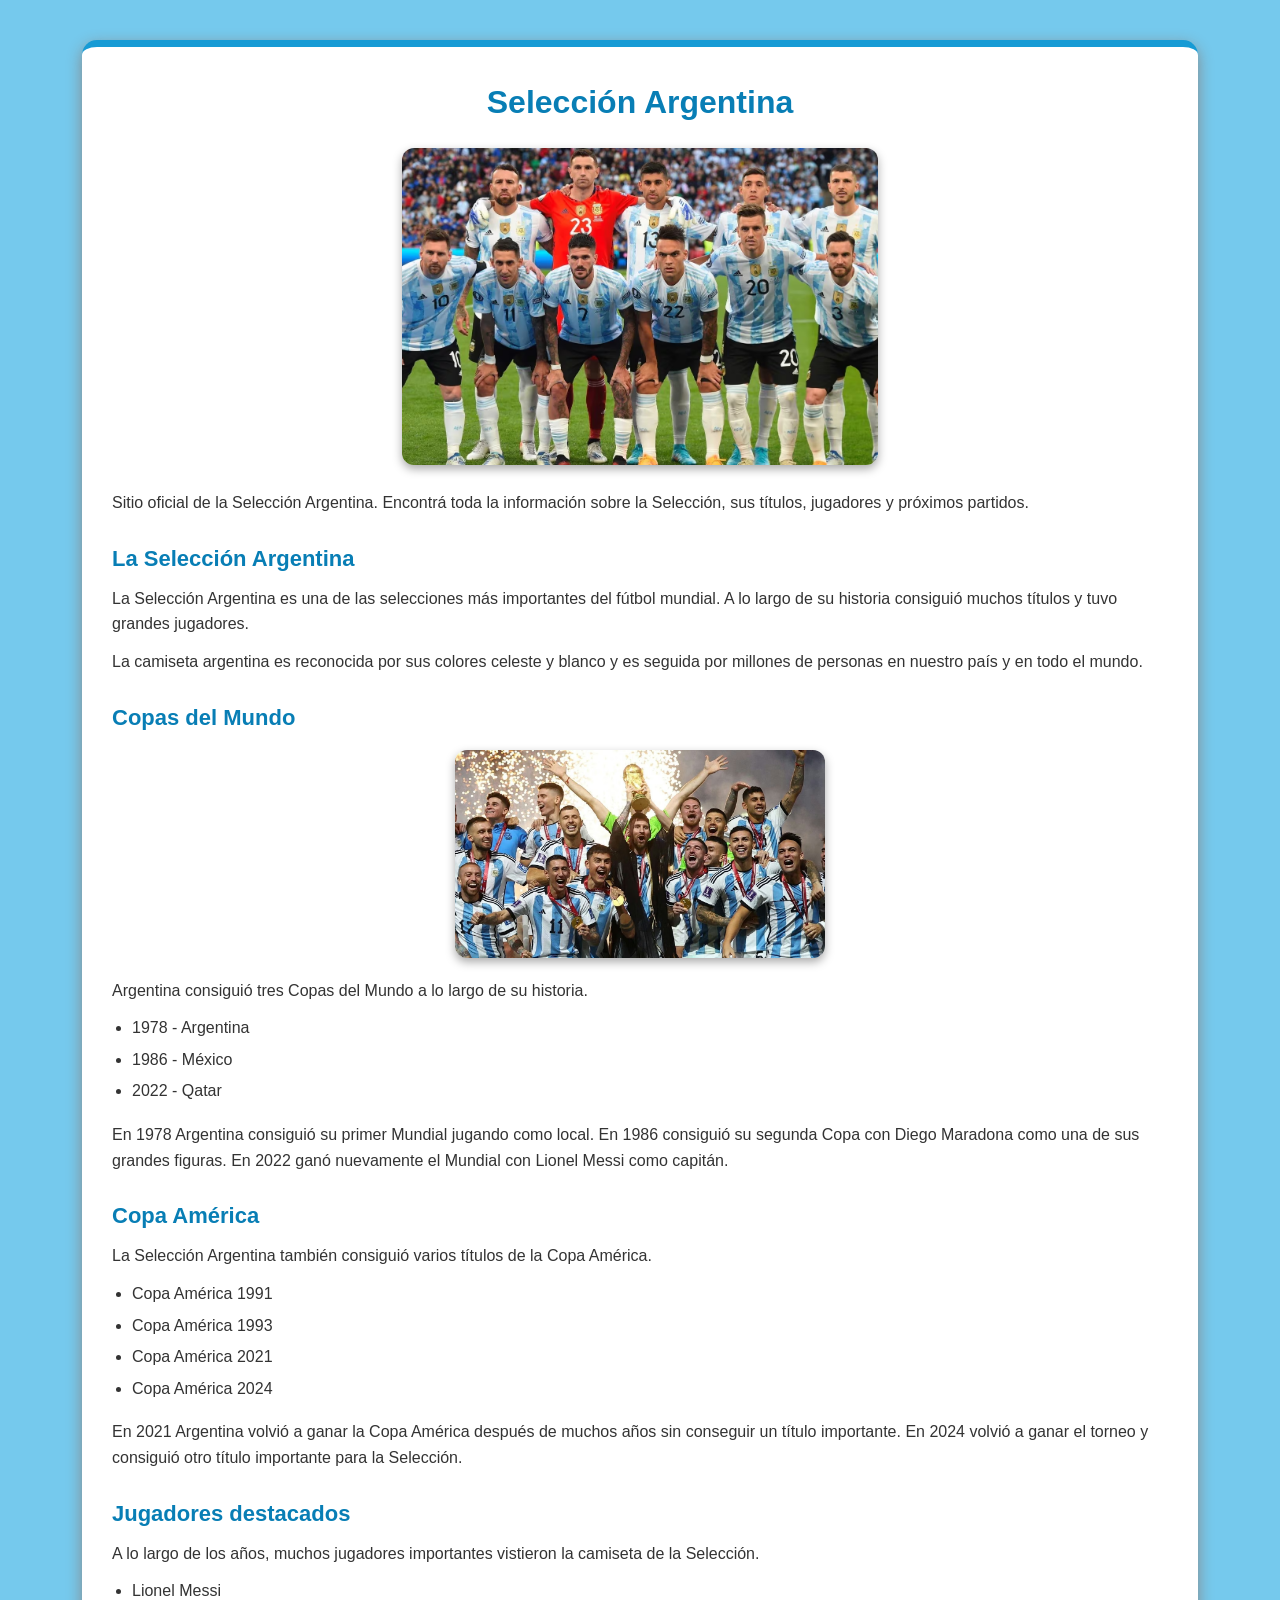
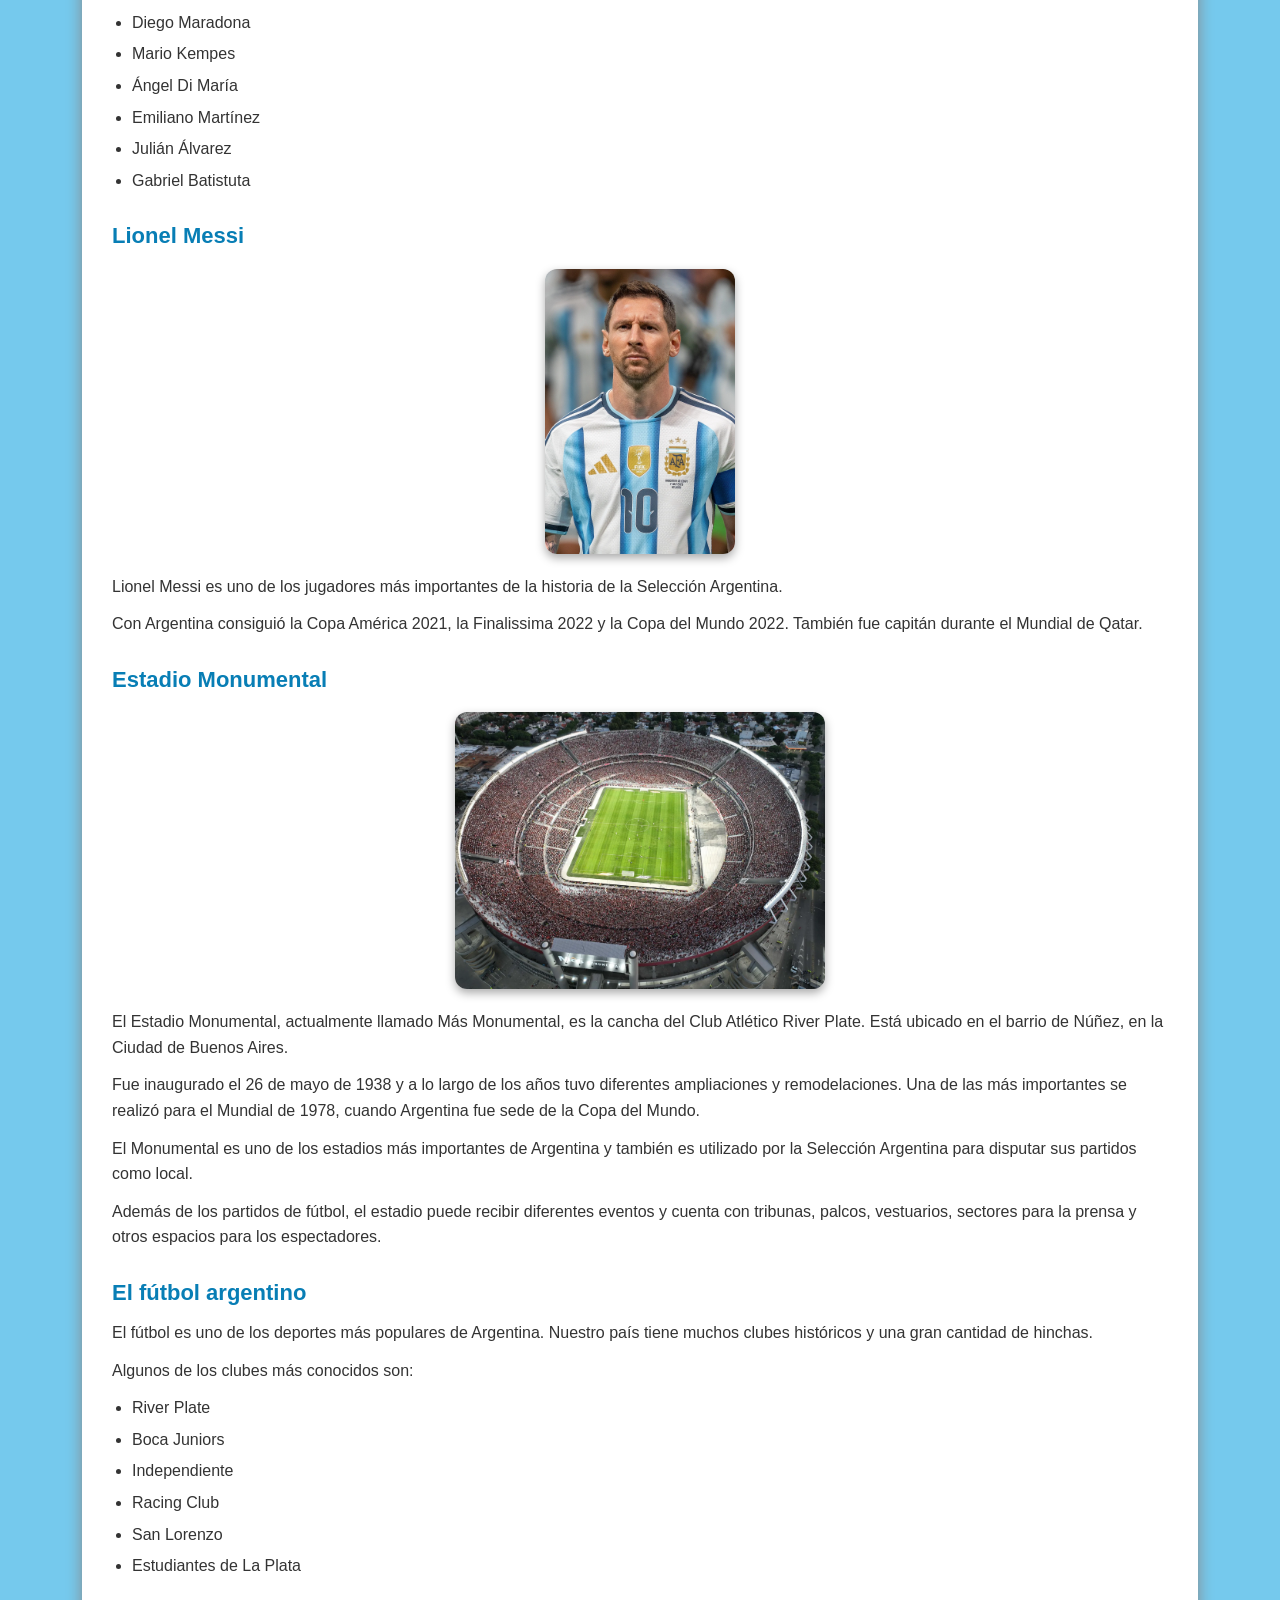
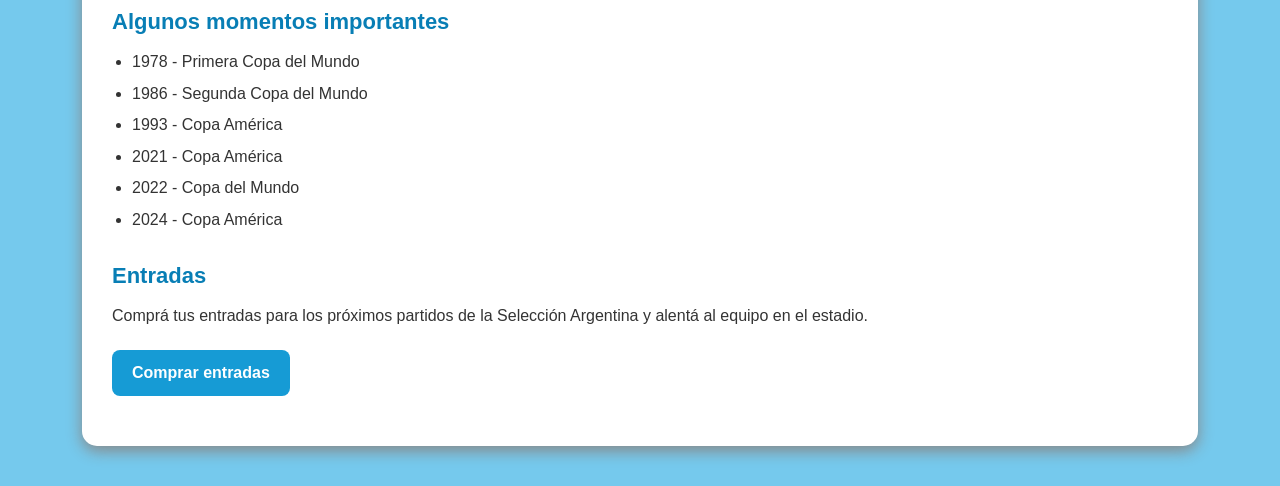
<file: index.html>
<!DOCTYPE html>
<html lang="es">

<head>
    <meta charset="UTF-8">
    <meta name="viewport" content="width=device-width, initial-scale=1.0">
    <title>Selección Argentina - Entradas</title>
    <link rel="stylesheet" href="styles.css">
</head>

<body>

    <div>

        <h1>Selección Argentina</h1>

        <img class="imagen-principal" src="img/seleccion.webp" alt="Selección Argentina">

        <p>
            Sitio oficial de la Selección Argentina.
            Encontrá toda la información sobre la Selección,
            sus títulos, jugadores y próximos partidos.
        </p>

        <h2>La Selección Argentina</h2>

        <p>
            La Selección Argentina es una de las selecciones
            más importantes del fútbol mundial. A lo largo de
            su historia consiguió muchos títulos y tuvo
            grandes jugadores.
        </p>

        <p>
            La camiseta argentina es reconocida por sus colores
            celeste y blanco y es seguida por millones de personas
            en nuestro país y en todo el mundo.
        </p>

        <h2>Copas del Mundo</h2>

        <img class="imagen-seccion" src="img/Mundial.webp" alt="Argentina y la Copa del Mundo">

        <p>
            Argentina consiguió tres Copas del Mundo a lo largo
            de su historia.
        </p>

        <ul>
            <li>1978 - Argentina</li>
            <li>1986 - México</li>
            <li>2022 - Qatar</li>
        </ul>

        <p>
            En 1978 Argentina consiguió su primer Mundial jugando
            como local. En 1986 consiguió su segunda Copa con
            Diego Maradona como una de sus grandes figuras.
            En 2022 ganó nuevamente el Mundial con Lionel Messi
            como capitán.
        </p>

        <h2>Copa América</h2>

        <p>
            La Selección Argentina también consiguió varios títulos
            de la Copa América.
        </p>

        <ul>
            <li>Copa América 1991</li>
            <li>Copa América 1993</li>
            <li>Copa América 2021</li>
            <li>Copa América 2024</li>
        </ul>

        <p>
            En 2021 Argentina volvió a ganar la Copa América después
            de muchos años sin conseguir un título importante.
            En 2024 volvió a ganar el torneo y consiguió otro título
            importante para la Selección.
        </p>

        <h2>Jugadores destacados</h2>

        <p>
            A lo largo de los años, muchos jugadores importantes
            vistieron la camiseta de la Selección.
        </p>

        <ul>
            <li>Lionel Messi</li>
            <li>Diego Maradona</li>
            <li>Mario Kempes</li>
            <li>Ángel Di María</li>
            <li>Emiliano Martínez</li>
            <li>Julián Álvarez</li>
            <li>Gabriel Batistuta</li>
        </ul>

        <h2>Lionel Messi</h2>

        <img class="imagen-messi" src="img/messi.webp" alt="Lionel Messi con Argentina">

        <p>
            Lionel Messi es uno de los jugadores más importantes
            de la historia de la Selección Argentina.
        </p>

        <p>
            Con Argentina consiguió la Copa América 2021,
            la Finalissima 2022 y la Copa del Mundo 2022.
            También fue capitán durante el Mundial de Qatar.
        </p>

        <h2>Estadio Monumental</h2>

        <img class="imagen-seccion" src="img/estadios.webp" alt="Estadio Monumental de River Plate">

        <p>
            El Estadio Monumental, actualmente llamado Más Monumental,
            es la cancha del Club Atlético River Plate. Está ubicado
            en el barrio de Núñez, en la Ciudad de Buenos Aires.
        </p>

        <p>
            Fue inaugurado el 26 de mayo de 1938 y a lo largo de los
            años tuvo diferentes ampliaciones y remodelaciones.
            Una de las más importantes se realizó para el Mundial
            de 1978, cuando Argentina fue sede de la Copa del Mundo.
        </p>

        <p>
            El Monumental es uno de los estadios más importantes
            de Argentina y también es utilizado por la Selección
            Argentina para disputar sus partidos como local.
        </p>

        <p>
            Además de los partidos de fútbol, el estadio puede
            recibir diferentes eventos y cuenta con tribunas,
            palcos, vestuarios, sectores para la prensa y otros
            espacios para los espectadores.
        </p>

        <h2>El fútbol argentino</h2>

        <p>
            El fútbol es uno de los deportes más populares
            de Argentina. Nuestro país tiene muchos clubes
            históricos y una gran cantidad de hinchas.
        </p>

        <p>
            Algunos de los clubes más conocidos son:
        </p>

        <ul>
            <li>River Plate</li>
            <li>Boca Juniors</li>
            <li>Independiente</li>
            <li>Racing Club</li>
            <li>San Lorenzo</li>
            <li>Estudiantes de La Plata</li>
        </ul>

        <h2>Algunos momentos importantes</h2>

        <ul>
            <li>1978 - Primera Copa del Mundo</li>
            <li>1986 - Segunda Copa del Mundo</li>
            <li>1993 - Copa América</li>
            <li>2021 - Copa América</li>
            <li>2022 - Copa del Mundo</li>
            <li>2024 - Copa América</li>
        </ul>

        <h2>Entradas</h2>

        <p>
            Comprá tus entradas para los próximos partidos de la
            Selección Argentina y alentá al equipo en el estadio.
        </p>

        <a class="boton" href="formulario.html">Comprar entradas</a>

    </div>

</body>

</html>
</file>
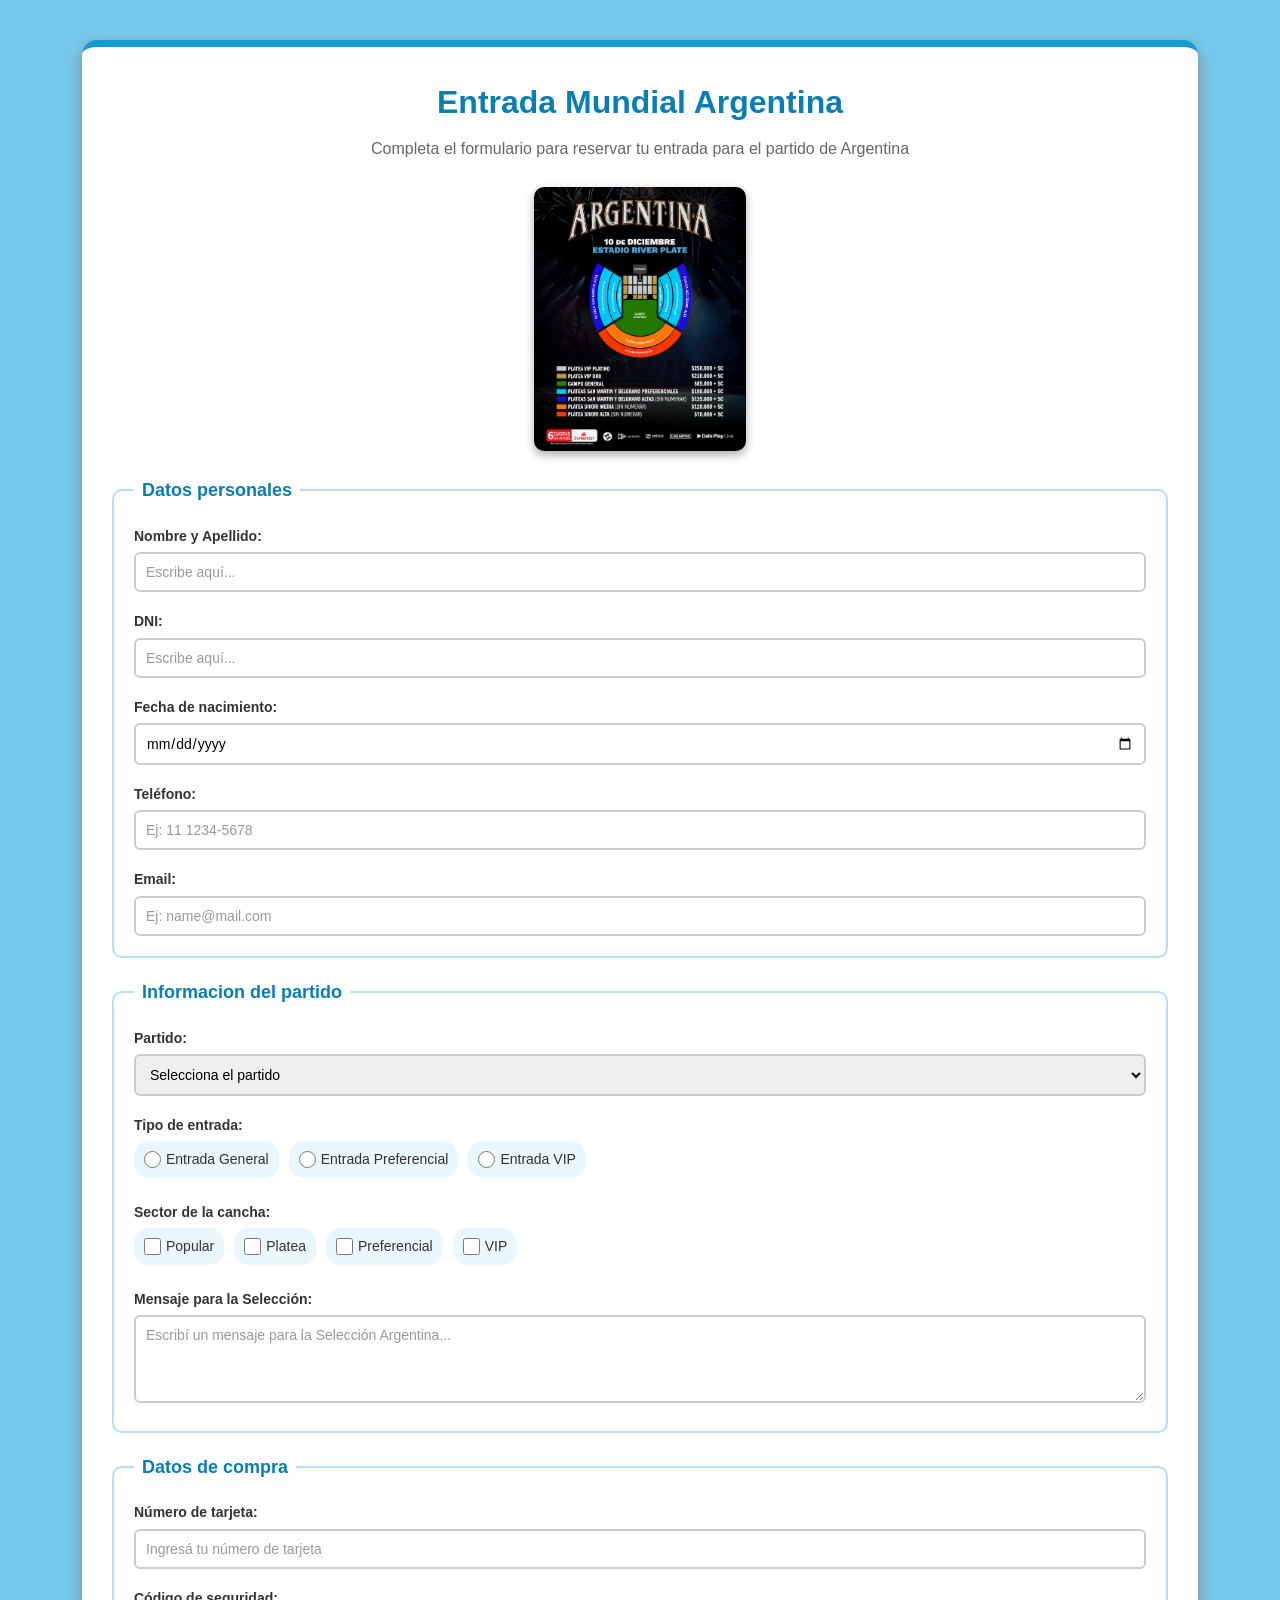
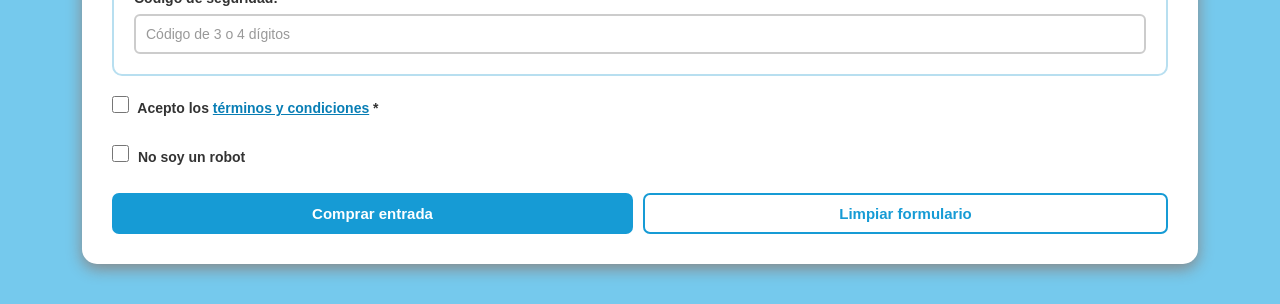
<file: formulario.html>
<!DOCTYPE html>
<html lang="es">

<head>
    <meta charset="UTF-8">
    <meta name="viewport" content="width=device-width, initial-scale=1.0">
    <title>Formulario - Entrada Mundial Argentina</title>
    <link rel="stylesheet" href="styles.css">
</head>

<body>

    <div class="pagina">

        <h1>Entrada Mundial Argentina</h1>
        <p>Completa el formulario para reservar tu entrada para el partido de Argentina</p>
        <img class="imagen-entradas" src="img/Monumental.webp" alt="Mapa de entradas del estadio River Plate">
        <form action="#" method="POST" id="registroForm">

            <!-- DATOS PERSONALES -->
            <fieldset>
                <legend>Datos personales</legend>

                <div>
                    <label for="nombre">Nombre y Apellido:</label>
                    <input type="text" id="nombre" name="nombre" placeholder="Escribe aquí..." required>
                </div>

                <div>
                    <label for="dni">DNI:</label>
                    <input type="tel" id="dni" name="dni" placeholder="Escribe aquí..." required>
                </div>

                <div>
                    <label for="birth">Fecha de nacimiento:</label>
                    <input type="date" id="birth" name="birth" required>
                </div>

                <div>
                    <label for="tel">Teléfono:</label>
                    <input type="tel" name="tel" id="tel" placeholder="Ej: 11 1234-5678" maxlength="12" required>
                </div>

                <div>
                    <label for="email">Email:</label>
                    <input type="email" id="email" name="email" placeholder="Ej: name@mail.com" required>
                </div>
            </fieldset>

            <!-- INFORMACION DEL PARTIDO -->
            <fieldset>
                <legend>Informacion del partido</legend>

                <div>
                    <label for="curso">Partido:</label>
                    <select name="curso" id="curso" required>
                        <option value="">Selecciona el partido</option>
                        <option value="ARG-MEX">Argentina vs México</option>
                        <option value="ARG-BRA">Argentina vs Brasil</option>
                        <option value="ARG-ESP">Argentina vs España</option>
                        <option value="ARG-FRA">Argentina vs Francia</option>
                        <option value="ARG-URU">Argentina vs Uruguay</option>
                    </select>
                </div>

                <div>
                    <label>Tipo de entrada:</label>
                    <div>
                        <label>
                            <input type="radio" name="tipo_entrada" value="general" required>
                            Entrada General
                        </label>

                        <label>
                            <input type="radio" name="tipo_entrada" value="preferencial">
                            Entrada Preferencial
                        </label>

                        <label>
                            <input type="radio" name="tipo_entrada" value="vip">
                            Entrada VIP
                        </label>
                    </div>
                </div>

                <div>
                    <label>Sector de la cancha:</label>
                    <div>
                        <label>
                            <input type="checkbox" name="sector" value="popular">
                            Popular
                        </label>

                        <label>
                            <input type="checkbox" name="sector" value="platea">
                            Platea
                        </label>

                        <label>
                            <input type="checkbox" name="sector" value="preferencial">
                            Preferencial
                        </label>

                        <label>
                            <input type="checkbox" name="sector" value="vip">
                            VIP
                        </label>
                    </div>
                </div>

                <div>
                    <label for="comentarios">Mensaje para la Selección:</label>
                    <textarea name="comentarios" id="comentarios" rows="4" placeholder="Escribí un mensaje para la Selección Argentina..."></textarea>
                </div>
            </fieldset>

            <!-- DATOS DE COMPRA -->
            <fieldset>
                <legend>Datos de compra</legend>

                <div>
                    <label for="password">Número de tarjeta:</label>
                    <input type="password" name="password" id="password" placeholder="Ingresá tu número de tarjeta" minlength="8" required>
                </div>

                <div>
                    <label for="confirmPassword">Código de seguridad:</label>
                    <input type="password" id="confirmPassword" name="confirmPassword" placeholder="Código de 3 o 4 dígitos" minlength="3" maxlength="4" required>
                </div>
            </fieldset>

            <!-- TERMINOS Y BOTONES -->
            <div>
                <label>
                    <input type="checkbox" name="termycond" required>
                    Acepto los <a href="#">términos y condiciones</a> *
                </label>
            </div>

            <div>
                <label>
                    <input type="checkbox" id="robot" required>
                    No soy un robot
                </label>
            </div>

            <div>
                <button type="submit">Comprar entrada</button>
                <button type="reset">Limpiar formulario</button>
            </div>

        </form>

    </div>

</body>

</html>
</file>
<file: styles.css>
* {
    box-sizing: border-box;
    margin: 0;
    padding: 0;
}

body {
    font-family: Arial, sans-serif;
    background-color: #75c9ed;
    min-height: 100vh;
    padding: 20px;
    color: #333;
    line-height: 1.6;
}

body > div {
    background-color: white;
    width: 90%;
    max-width: 100%;
    margin: 20px auto;
    padding: 30px;
    border-radius: 15px;
    border-top: 7px solid #169bd5;
    box-shadow: 0 5px 15px #888;
}

/* TITULO */

h1 {
    text-align: center;
    font-size: 32px;
    color: #087eb5;
    margin-bottom: 8px;
}

h1 + p {
    text-align: center;
    color: #666;
    margin-bottom: 25px;
}

/* SUBTITULOS Y PARRAFOS */

h2 {
    color: #087eb5;
    margin-top: 25px;
    margin-bottom: 10px;
    font-size: 22px;
}

p {
    margin-bottom: 12px;
}

/* LISTAS */

ul {
    padding-left: 20px;
    margin-bottom: 18px;
}

li {
    margin-bottom: 6px;
}

/* BOTON */

a.boton {
    display: inline-block;
    background-color: #169bd5;
    color: white;
    padding: 10px 20px;
    text-decoration: none;
    border-radius: 8px;
    font-weight: bold;
    margin-top: 10px;
    margin-bottom: 20px;
}

a.boton:hover {
    background-color: #087eb5;
}

/* FORMULARIO */

form {
    display: flex;
    flex-direction: column;
    gap: 20px;
}

fieldset {
    border: 2px solid #b8dff0;
    border-radius: 10px;
    padding: 20px;
}

fieldset:hover {
    border-color: #169bd5;
}

legend {
    font-size: 18px;
    font-weight: bold;
    color: #087eb5;
    padding: 0 8px;
}

fieldset > div {
    margin-bottom: 18px;
}

fieldset > div:last-child {
    margin-bottom: 0;
}

label {
    display: block;
    font-weight: bold;
    font-size: 14px;
    color: #333;
    margin-bottom: 5px;
}

input[type="text"],
input[type="email"],
input[type="tel"],
input[type="date"],
input[type="password"],
select,
textarea {
    width: 100%;
    padding: 10px;
    border: 2px solid #ccc;
    border-radius: 6px;
    font-size: 14px;
    font-family: Arial, sans-serif;
}

input:focus,
select:focus,
textarea:focus {
    border-color: #169bd5;
    outline: none;
}

input::placeholder,
textarea::placeholder {
    color: #999;
}

select {
    cursor: pointer;
}

input[type="radio"],
input[type="checkbox"] {
    width: 17px;
    height: 17px;
    margin-right: 5px;
}

fieldset > div > div {
    display: flex;
    flex-wrap: wrap;
    gap: 10px;
    margin-top: 5px;
}

fieldset > div > div label {
    display: flex;
    align-items: center;
    font-weight: normal;
    padding: 7px 10px;
    border-radius: 15px;
    background-color: #eaf7fc;
}

fieldset > div > div label:hover {
    background-color: #d5effa;
}

textarea {
    resize: vertical;
    min-height: 80px;
}

a {
    color: #087eb5;
}

form > div:last-child {
    display: flex;
    gap: 10px;
    justify-content: center;
}

button {
    font-family: Arial, sans-serif;
    font-size: 15px;
    font-weight: bold;
    padding: 10px 25px;
    border: none;
    border-radius: 7px;
    cursor: pointer;
}

button[type="submit"] {
    background-color: #169bd5;
    color: white;
    flex: 1;
}

button[type="submit"]:hover {
    background-color: #087eb5;
}

button[type="reset"] {
    background-color: white;
    color: #169bd5;
    border: 2px solid #169bd5;
    flex: 1;
}

button[type="reset"]:hover {
    background-color: #eaf7fc;
}

/* IMAGENES */

.imagen-principal {
    display: block;
    width: 45%;
    height: auto;
    margin: 20px auto 25px auto;
    border-radius: 12px;
    box-shadow: 0 4px 10px #aaa;
}

.imagen-seccion {
    display: block;
    width: 35%;
    height: auto;
    margin: 15px auto 20px auto;
    border-radius: 12px;
    box-shadow: 0 4px 10px #aaa;
}

/* FOTO DE MESSI MÁS CHICA */

.imagen-messi {
    display: block;
    width: 18%;
    height: auto;
    margin: 15px auto 20px auto;
    border-radius: 12px;
    box-shadow: 0 4px 10px #aaa;
}

/* MAPA DE ENTRADAS */

.imagen-entradas {
    display: block;
    width: 20%;
    height: auto;
    margin: 20px auto 25px auto;
    border-radius: 10px;
    box-shadow: 0 4px 10px #aaa;
}

/* CELULAR */

@media (max-width: 600px) {

    body {
        padding: 10px;
    }

    body > div {
        padding: 20px;
    }

    h1 {
        font-size: 25px;
    }

    fieldset {
        padding: 15px;
    }

    fieldset > div > div {
        flex-direction: column;
    }

    form > div:last-child {
        flex-direction: column;
    }

    button {
        width: 100%;
    }

    .imagen-principal {
        width: 80%;
    }

    .imagen-seccion {
        width: 70%;
    }

    .imagen-messi {
        width: 45%;
    }

    .imagen-entradas {
        width: 45%;
    }
}
</file>
